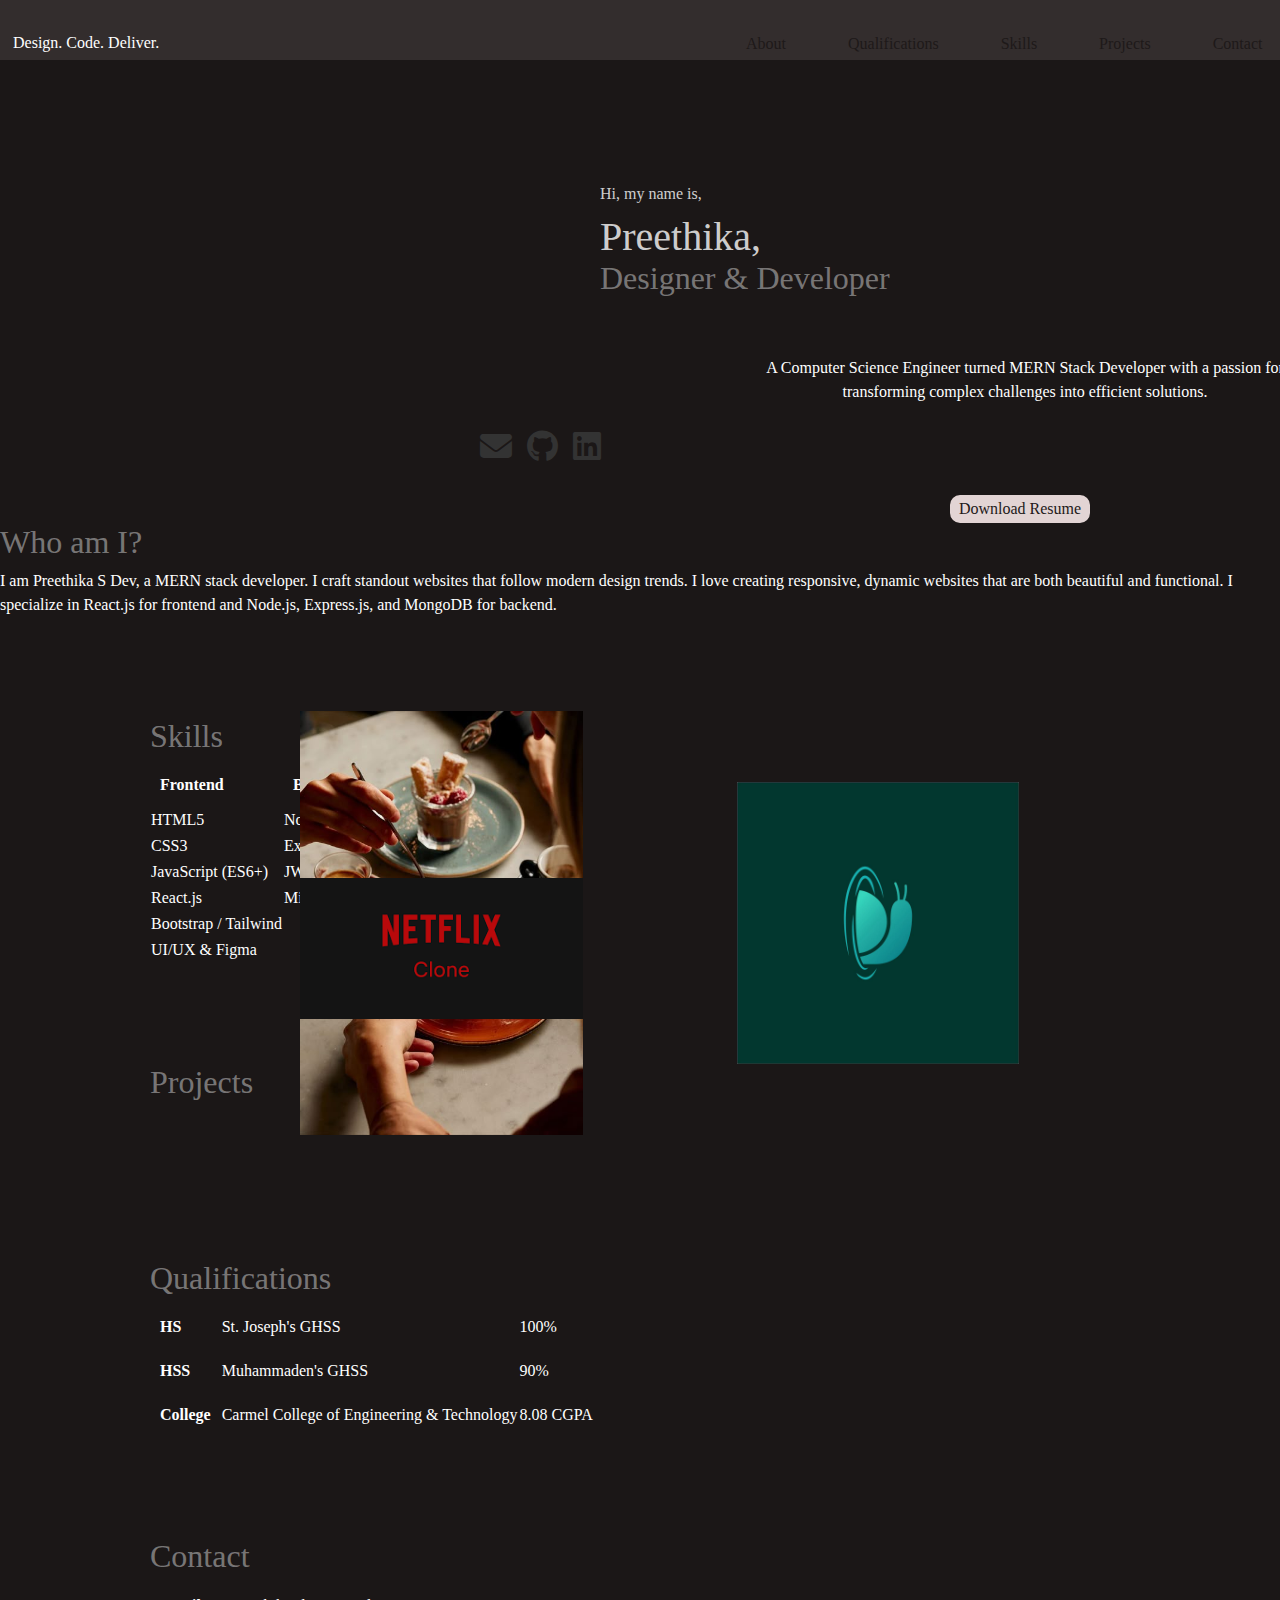
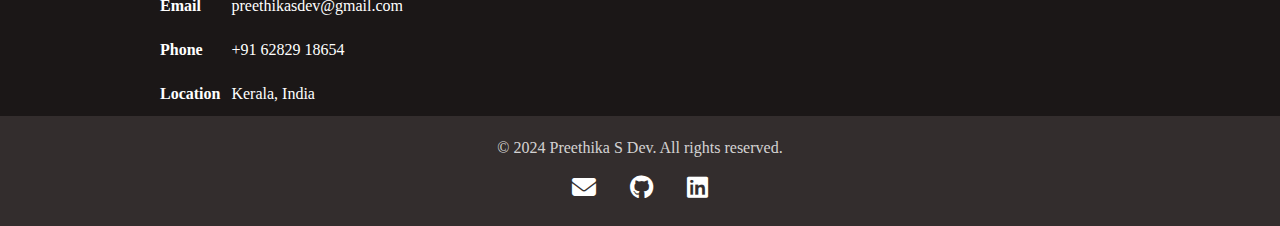
<file: index.html>
<!DOCTYPE html>
<html lang="en">

<head>
  <meta charset="UTF-8" />
  <meta name="viewport" content="width=device-width, initial-scale=1.0" />
  <title>Preethika's Portfolio</title>
  <link rel="stylesheet" href="https://cdnjs.cloudflare.com/ajax/libs/font-awesome/6.6.0/css/all.min.css">
  <link href="https://cdn.jsdelivr.net/npm/bootstrap@5.3.3/dist/css/bootstrap.min.css" rel="stylesheet">
  <link rel="stylesheet" href="portfolio.css" />
</head>

<body style="background-color: #1B1717;">

  <!-- Navbar -->
  <nav class="navbar">
    <h6 class="name">Design. Code. Deliver.</h6>
    <div class="menu">
      <a href="#about" class="menu-item">About</a>
      <a href="#qualifications" class="menu-item">Qualifications</a>
      <a href="#skills" class="menu-item">Skills</a>
      <a href="#projects" class="menu-item">Projects</a>
      <a href="#contact" class="menu-item">Contact</a>
    </div>
  </nav>

  <!-- Hero Section -->
  <section class="hero">
    <img src="images/profilepic.jpeg" alt="Profile Image" class="profile-image">
    <div class="hero-text">
      <h6 class="hi">Hi, my name is,</h6>
      <h1 class="pree">Preethika,</h1>
      <h2 class="designer dimcolortext">Designer & Developer</h2>
      <p class="abt">
        A Computer Science Engineer turned MERN Stack Developer with a passion for transforming complex challenges into efficient solutions.
      </p>
      <div class="icon">
        <a href="mailto:preethikasdev@gmail.com" target="_blank"><i class="fa-solid fa-envelope"></i></a>
        <a href="https://github.com/gpreeths/" target="_blank"><i class="fa-brands fa-github"></i></a>
        <a href="https://www.linkedin.com/in/preethikasdev/" target="_blank"><i class="fa-brands fa-linkedin"></i></a>
      </div>
      <div class="download">
        <a href="images/PREETHIKA S DEV-inter smart - Copy.docx" download>Download Resume</a>
      </div>
    </div>
   
  </section>

  <!-- About Section -->
  <section id="about" class="description_aboutme">
    <h2 class="dimcolortext">Who am I?</h2>
    <p>
      I am Preethika S Dev, a MERN stack developer. I craft standout websites that follow modern design trends.
      I love creating responsive, dynamic websites that are both beautiful and functional.
      I specialize in React.js for frontend and Node.js, Express.js, and MongoDB for backend.
    </p>
  </section>

  <!-- Skills Section -->
  <section id="skills" class="personal_info">
    <h2 class="dimcolortext">Skills</h2>
    <table class="skill_table">
      <tr>
        <th>Frontend</th>
        <th>Backend</th>
        <th>Database</th>
        <th>Tools</th>
      </tr>
      <tr>
        <td>HTML5</td>
        <td>Node.js</td>
        <td>MongoDB</td>
        <td>Git & GitHub</td>
        
      </tr>
      <tr>
        <td>CSS3</td>
        <td>Express.js</td>
        <td>Mongoose</td>
        <td>Postman</td>
        
      </tr>
      <tr>
        <td>JavaScript (ES6+)</td>
        <td>JWT Auth</td>
        <td></td>
        <td>Git CLI</td>
      </tr>
      <tr>
        <td>React.js</td>
        <td>Middleware</td>
        <td></td>
        <td>VS Code</td>
      </tr>
      <tr>
        <td>Bootstrap / Tailwind</td>
        <td></td>
        <td></td>
        <td></td>
      </tr>
      <tr>
        <td>UI/UX & Figma</td>
        <td></td>
        <td></td>
        <td></td>
      </tr>
    </table>
  </section>

  <!-- Projects Section -->
  <section id="projects" class="personal_info">
    <h2 class="dimcolortext">Projects</h2>
    <div class="project">
      <a href="https://moka-cafe-feedbacker-1.onrender.com/"><img src="images/moka.jpg" alt="Cafe Feedback Portal"></a>
      <img src="images/skillmatch.jpg" alt="Job Portal">
      <img src="images/netflix.png" alt="netflix clone">
    </div>
  </section>

  <!-- Qualifications Section -->
  <section id="qualifications" class="qualifications dimcolortext">
    <h2>Qualifications</h2>
    <table class="qualifications_table">
      <tr>
        <th>HS</th>
        <td>St. Joseph's GHSS</td>
        <td>100%</td>
      </tr>
      <tr>
        <th>HSS</th>
        <td>Muhammaden's GHSS</td>
        <td>90%</td>
      </tr>
      <tr>
        <th>College</th>
        <td>Carmel College of Engineering & Technology</td>
        <td>8.08 CGPA</td>
      </tr>
    </table>
  </section>

  <!-- Contact Section -->
  <section id="contact" class="personal_info dimcolortext">
    <h2>Contact</h2>
    <table>
      <tr>
        <th>Email</th>
        <td>preethikasdev@gmail.com</td>
      </tr>
      <tr>
        <th>Phone</th>
        <td>+91 62829 18654</td>
      </tr>
      <tr>
        <th>Location</th>
        <td>Kerala, India</td>
      </tr>
    </table>
  </section>

  <!-- Footer -->
  <footer class="footer">
    <div class="footer-content">
      <p>&copy; 2024 Preethika S Dev. All rights reserved.</p>
      <div class="social-icons">
        <a href="mailto:preethikasdev@gmail.com" target="_blank"><i class="fa-solid fa-envelope"></i></a>
        <a href="https://github.com/gpreeths/" target="_blank"><i class="fa-brands fa-github"></i></a>
        <a href="https://www.linkedin.com/in/preethikasdev/" target="_blank"><i class="fa-brands fa-linkedin"></i></a>
      </div>
    </div>
  </footer>
</body>
</html>
</file>
<file: portfolio.css>
html {
    scroll-behavior: smooth;
  }
  

*{
    color: #FFFFFF;
    font-family: Cambria, Cochin, Georgia, Times, 'Times New Roman', serif;
}
.navbar{
    background-color: #332D2D;
    width: auto;
    height: 60px;
    color: #FFFFFF;
}
.name{
    padding-left: 13px;
    padding-top: 25px;
}

.menu {
    display: flex;
    flex-direction: row;  /* Align items horizontally */
    width: 550px;         /* Set a fixed width for the container */
    height: 20px;         /* Optional: Set a fixed height */
    gap: 30px;            /* Adds space between menu items */
}

.menu-item {
    padding: 8px 16px;    /* Padding for each menu item */
    text-align: center;
    color: #FFFFFF;
}

.aboutme{
    background-color: #332D2D;
    width: auto;
    height: 200px;
    margin-top: -250px;
}
.abt{
    width: 550px;
    margin-left: 750px;
    text-align: center;
    padding-top: 50px;
}
.me{
    
    padding-left: 150px;
    margin-top: -100px;
}

.pree{
    margin-left: 600px;
    margin-top: 10px;
    color: #ffffffcd;
}

.designer{
    margin-left: 600px;
    margin-top: -10px;
}

.dimcolortext{
    color: #ffffff6b;
}

.hi{
    margin-left: 600px;
    margin-top: 100px;
    color: #ffffffcd;
}

.icon {
    margin-left: -200px;
    display: flex;
    flex-direction: row;    /* Align icons horizontally */
    justify-content: center; /* Center the icons within the container */
    gap: 15px;              /* Optional: Adds space between the icons */
    padding: 10px;          /* Optional: Adds padding around the icons */
}

.icon i {
    font-size: 32px;         /* Adjust icon size */
    color: #333;             /* Set a default color for the icons */
    transition: color 0.3s ease; /* Smooth color transition on hover */
}

.icon i:hover,.download :hover{
    color: #57a6df;          /* Change color on hover (Instagram's blue) */
}


img{
    margin-left: 150px;
    margin-top: -400px;
    width: 25%;
}
.me{
    text-shadow: 2px 2px 8px rgba(255, 255, 255, 0.8), 0 0 20px rgba(255, 255, 255, 0.6);
}
      

.download{
    border-radius: 10px;
    border: 2px solid #E2D4D4;
    background-color: #E2D4D4;

    width: 140px;
    margin-left: 950px;
    margin-top: 20px;
    text-align: center;
}
.download :hover{
    color: #57a6df;          /* Change color on hover (Instagram's blue) */
}


/* ---------------------------- about */
div.description_aboutme{
    margin-top: 80px;
    margin-left: 150px;
    width: 800px;
}
th{
    padding: 10px;
}

.personal_info, .qualifications{
    margin-left: 150px;
    margin-top: 100px;
}


.skill_bar{
    border: 1px solid #E2D4D4;
    border-radius: 0 10px 10px 0px;
    background-color: #ffffff6b;
    height: 30px;padding-top: 10px;
}
.skill{
    margin-top: 100px;
    margin-left: 160px;
    width: 800px;
}
.qualifications_table{
    padding: 100px;
}

a:link{
    color: #1e1919;
    text-decoration: none;
}
/* Footer Styling */
footer.footer {
    background-color: #332D2D;
    color: #ffffff;
    padding: 20px;
    text-align: center;
    position: relative;
    bottom: 0;
    width: 100%;
}

.footer-content {
    max-width: 1200px;
    margin: 0 auto;
}

.footer-content p {
    margin: 0;
    font-size: 16px;
    color: #ffffffcd; /* Light grey text */
}

.social-icons {
    margin-top: 10px;
}

.social-icons a {
    color: #ffffff;
    font-size: 24px;
    margin: 0 15px;
    text-decoration: none;
    transition: color 0.3s ease;
}

.social-icons a:hover {
    color: #57a6df; /* Blue color on hover */
}
</file>
